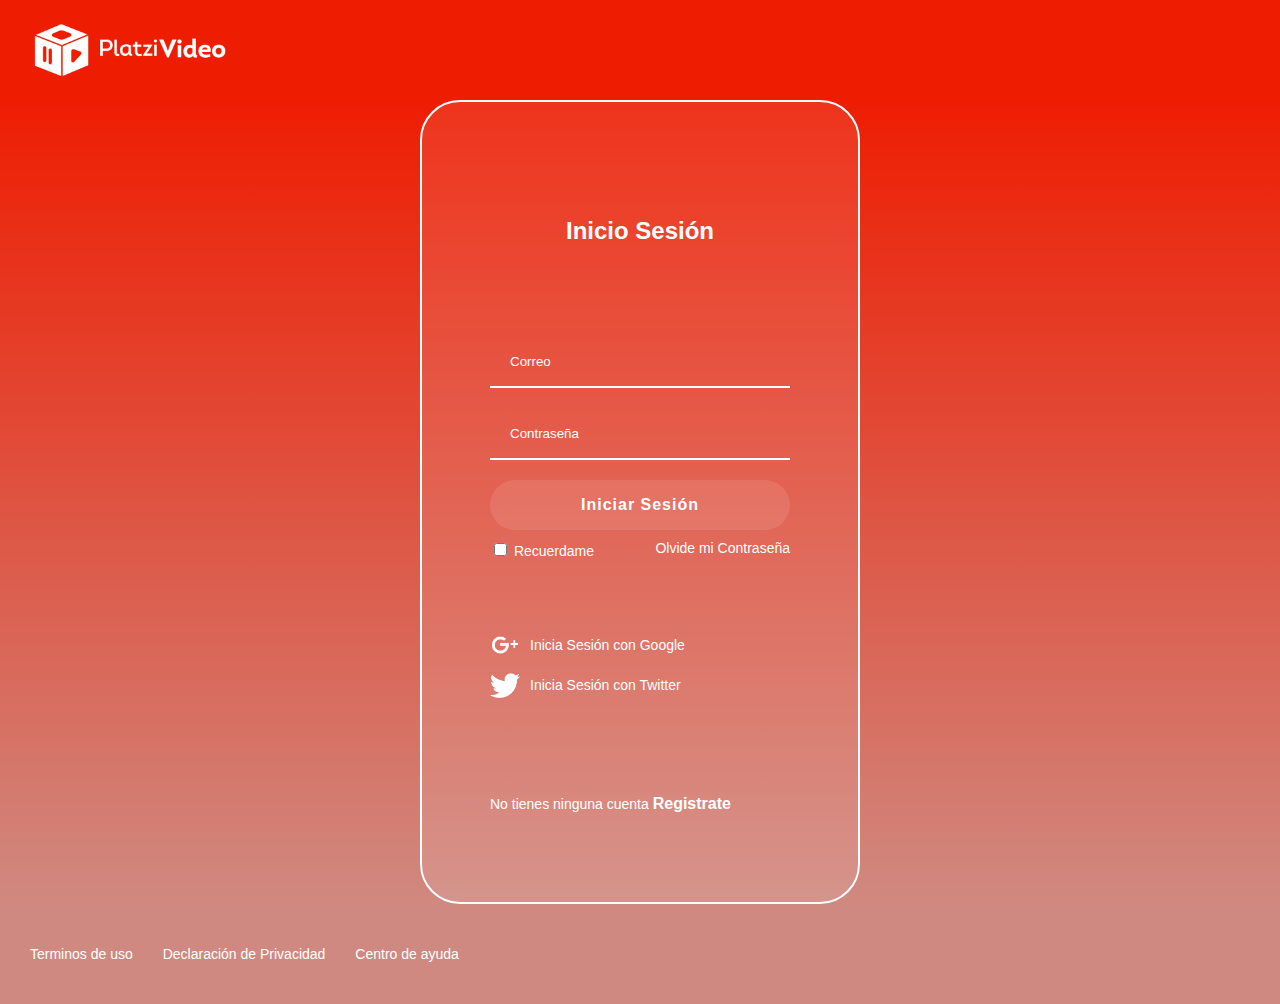
<file: PlatziVideo/login/login.html>
<!DOCTYPE html>
<html lang="en">
<head>
    <meta charset="UTF-8">
    <meta http-equiv="X-UA-Compatible" content="IE=edge">
    <meta name="viewport" content="width=device-width, initial-scale=1.0">
    <title>Iniciar sesión</title>
    <link rel="stylesheet" href="./stylelogin.css">
</head>
<body>
    <header class="header">
        <img class="header__img" src="../logo-platzi-video-BW2.png" alt="logo de platzi">
    </header>
    <section class="login">
        <section class="login__container">
            <h2>Inicio Sesión</h2>
            <form class="login__container--for"action="">
                <input class="input" type="text" placeholder="Correo">
                <input class="input" type="password" placeholder="Contraseña">
                <button class="button">Iniciar Sesión</button>
                <div class="login__container--remenber-me">
                    <label>
                        <input type="checkbox" name="" id="cbox1" value="checkbos"> Recuerdame
                    </label>
                    <a href="/">Olvide mi Contraseña</a>
                </div>
            </form>
            <section class="login__container-socialMedia">
                <div><img src="../icons8-google-plus-50.png" alt="Google">Inicia Sesión con Google</div>
                <div><img src="../icons8-twitter-50.png" alt="Twitter">Inicia Sesión con Twitter</div>
            </section>
            <p class="login__container--registro">No tienes ninguna cuenta <a href="">Registrate</a></p>
        </section>
    </section>
    <footer class="footer"> 
        <a href="/">Terminos de uso</a>
        <a href="/">Declaración de Privacidad</a>
        <a href="/">Centro de ayuda</a>
    </footer>
</body>
</html>
</file>
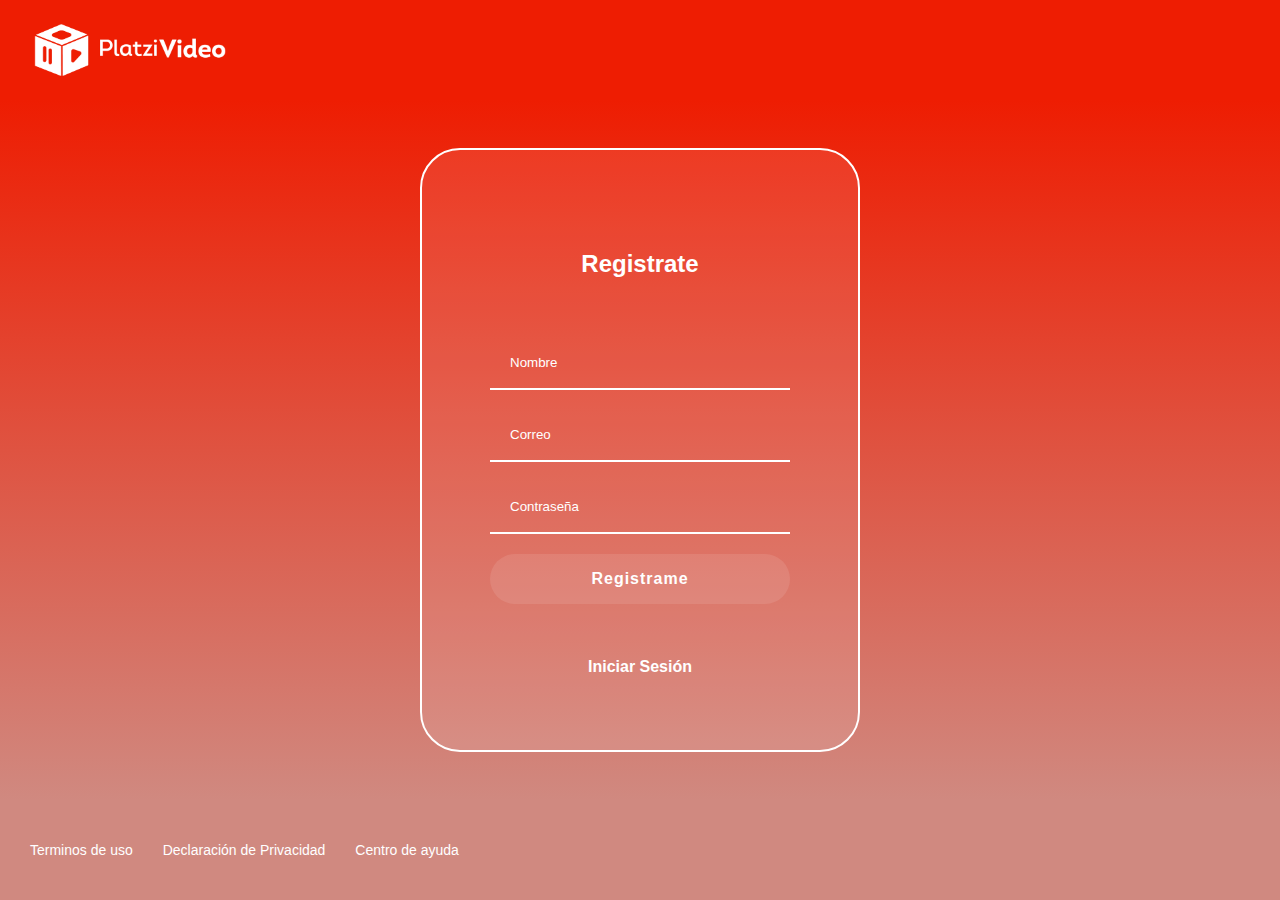
<file: PlatziVideo/register/register.html>
<!DOCTYPE html>
<html lang="en">
<head>
    <meta charset="UTF-8">
    <meta http-equiv="X-UA-Compatible" content="IE=edge">
    <meta name="viewport" content="width=device-width, initial-scale=1.0">
    <title>Registro</title>
    <link rel="stylesheet" href="./styleregister.css">
</head>
<body>
    <header class="header">
        <img class="header__img" src="../logo-platzi-video-BW2.png" alt="logo de platzi">
    </header>
    <section class="register">
        <section class="register__container">
            <h2>Registrate</h2>
            <form class="register__container--for"action="">
                <input class="input" type="text" placeholder="Nombre">
                <input class="input" type="password" placeholder="Correo">
                <input class="input" type="password" placeholder="Contraseña">
                <button class="button">Registrame</button>
            </form>
            <p class="register__container--registro"><a href="">Iniciar Sesión</a></p>
        </section>
    </section>
    <footer class="footer"> 
        <a href="/">Terminos de uso</a>
        <a href="/">Declaración de Privacidad</a>
        <a href="/">Centro de ayuda</a>
    </footer>
</body>
</html>
</file>
<file: PlatziVideo/login/stylelogin.css>
body {
    margin: 0;
    font-family: 'Segoe UI', Tahoma, Geneva, Verdana, sans-serif;
  /*  background-color: #ee1d02;
    background-image: linear-gradient(160deg, #ee1d02 0%, #d08980 100%);*/

}

.header {
    align-items: center;
    background-color: #ee1d02;
    color: #fff;
    display: flex;
    height: 100px;
    justify-content: space-between;
    top: 0px;
    width: 100%;
}

.header__img {
    margin-left: 30px;
    width: 200px;
}

.login {
    background-image: linear-gradient(#ee1d02, #d08980);
    display: flex;
    align-items: center;
    justify-content: center;
    flex-direction: column;
    padding: 0 30px;
    min-height: calc(100vh - 200px);
}

/*contenedor del login*/  
.login__container {
    background-color: rgba(255, 255, 255, 0.1);
    border: 2px solid white;
    border-radius: 40px;
    color: white;
    padding: 60px 68px 40px;
    min-height: 700px;
    width: 300px;
    display: flex;
    justify-content: space-around;
    flex-direction: column;
}

.login__container h2 {
    display: flex;
    justify-content: center;
}

.login__container--for {
    display: flex;
    flex-direction: column;
}

.login__container--for label {
    font-size: 14px;
}

/*recuerdame*/
.login__container--remenber-me {
    color:#fff;
    display: flex;
    justify-content: space-between;
    margin-top: 10px;
}

.login__container--remenber-me a {
    color: white;
    font-size: 14px;
    text-decoration: none;
}

.login__container--remenber-me a:hover {
    color: white;
    font-size: 14px;
    text-decoration: underline;
}

/*iconos de socialMedia*/
.login__container-socialMedia div {
    display: flex;
    align-items: center;
    font-size: 14px;
    margin-bottom: 10px;
}

.login__container-socialMedia div img {
    width: 30px;
    margin-right: 10px;
}

.login__container--registro {
    font-size: 14px;
}

/*registro (parte de abajo*/
.login__container--registro a {
    color: white;
    font-weight: bold;
    font-size: 16px;
    text-decoration: none;
}

.login__container--registro a:hover {
    text-decoration: underline;
}

.input {
    background-color: transparent;
    border-left: 0px;
    border-top: 0px;
    border-width: 0px;
    border-bottom: 2px solid white;
    font-family: sans-serif;
    margin-bottom: 20px;
    padding: 0px 20px;
    outline: none;
    height: 50px;
}
::placeholder {
    color: white;
}

.button {
    background-color: rgba(255, 255, 255, 0.1);
    border: none;
    border-radius: 25px;
    color: white;
    cursor: pointer;
    font-size: 16px;
    font-weight: bold;
    font-family: 'Segoe UI', Tahoma, Geneva, Verdana, sans-serif;
    height: 50px;
    letter-spacing: 1px;
}

/*pide de pagina-*/     
.footer {
    display: flex;
    align-items: center;
    height: 100px;
    width: 100%;
    background-color: #d08980;
}

.footer a {
    color: white;
    cursor:pointer;
    font-size: 14px;
    padding-left: 30px;
    text-decoration: none;
}
.footer a:hover {
    text-decoration: underline;
}
</file>
<file: PlatziVideo/register/styleregister.css>
body {
    margin: 0;
    font-family: 'Segoe UI', Tahoma, Geneva, Verdana, sans-serif;
  /*  background-color: #ee1d02;
    background-image: linear-gradient(160deg, #ee1d02 0%, #d08980 100%);*/

}

.header {
    align-items: center;
    background-color: #ee1d02;
    color: #fff;
    display: flex;
    height: 100px;
    justify-content: space-between;
    top: 0px;
    width: 100%;
}

.header__img {
    margin-left: 30px;
    width: 200px;
}

.register {
    background-image: linear-gradient(#ee1d02, #d08980);
    display: flex;
    align-items: center;
    justify-content: center;
    flex-direction: column;
    padding: 0 30px;
    min-height: calc(100vh - 200px);
}

/*contenedor del login*/  
.register__container {
    background-color: rgba(255, 255, 255, 0.1);
    border: 2px solid white;
    border-radius: 40px;
    color: white;
    padding: 60px 68px 40px;
    min-height: 500px;
    width: 300px;
    display: flex;
    justify-content: space-around;
    flex-direction: column;
}

.register__container h2 {
    display: flex;
    justify-content: center;
}

.register__container--for {
    display: flex;
    flex-direction: column;
}

.register__container--for label {
    font-size: 14px;
}

.register__container--registro {
    font-size: 14px;
    display: flex;
    justify-content: center;
}

.register__container--registro a {
    color: white;
    font-weight: bold;
    font-size: 16px;
    text-decoration: none;
}

.register__container--registro a:hover {
    text-decoration: underline;
}

.input {
    background-color: transparent;
    border-left: 0px;
    border-top: 0px;
    border-width: 0px;
    border-bottom: 2px solid white;
    font-family: sans-serif;
    margin-bottom: 20px;
    padding: 0px 20px;
    outline: none;
    height: 50px;
}
::placeholder {
    color: white;
}

.button {
    background-color: rgba(255, 255, 255, 0.1);
    border: none;
    border-radius: 25px;
    color: white;
    cursor: pointer;
    font-size: 16px;
    font-weight: bold;
    font-family: 'Segoe UI', Tahoma, Geneva, Verdana, sans-serif;
    height: 50px;
    letter-spacing: 1px;
}

/*pide de pagina-*/     
.footer {
    display: flex;
    align-items: center;
    height: 100px;
    width: 100%;
    background-color: #d08980;
}

.footer a {
    color: white;
    cursor:pointer;
    font-size: 14px;
    padding-left: 30px;
    text-decoration: none;
}
.footer a:hover {
    text-decoration: underline;
}
</file>
